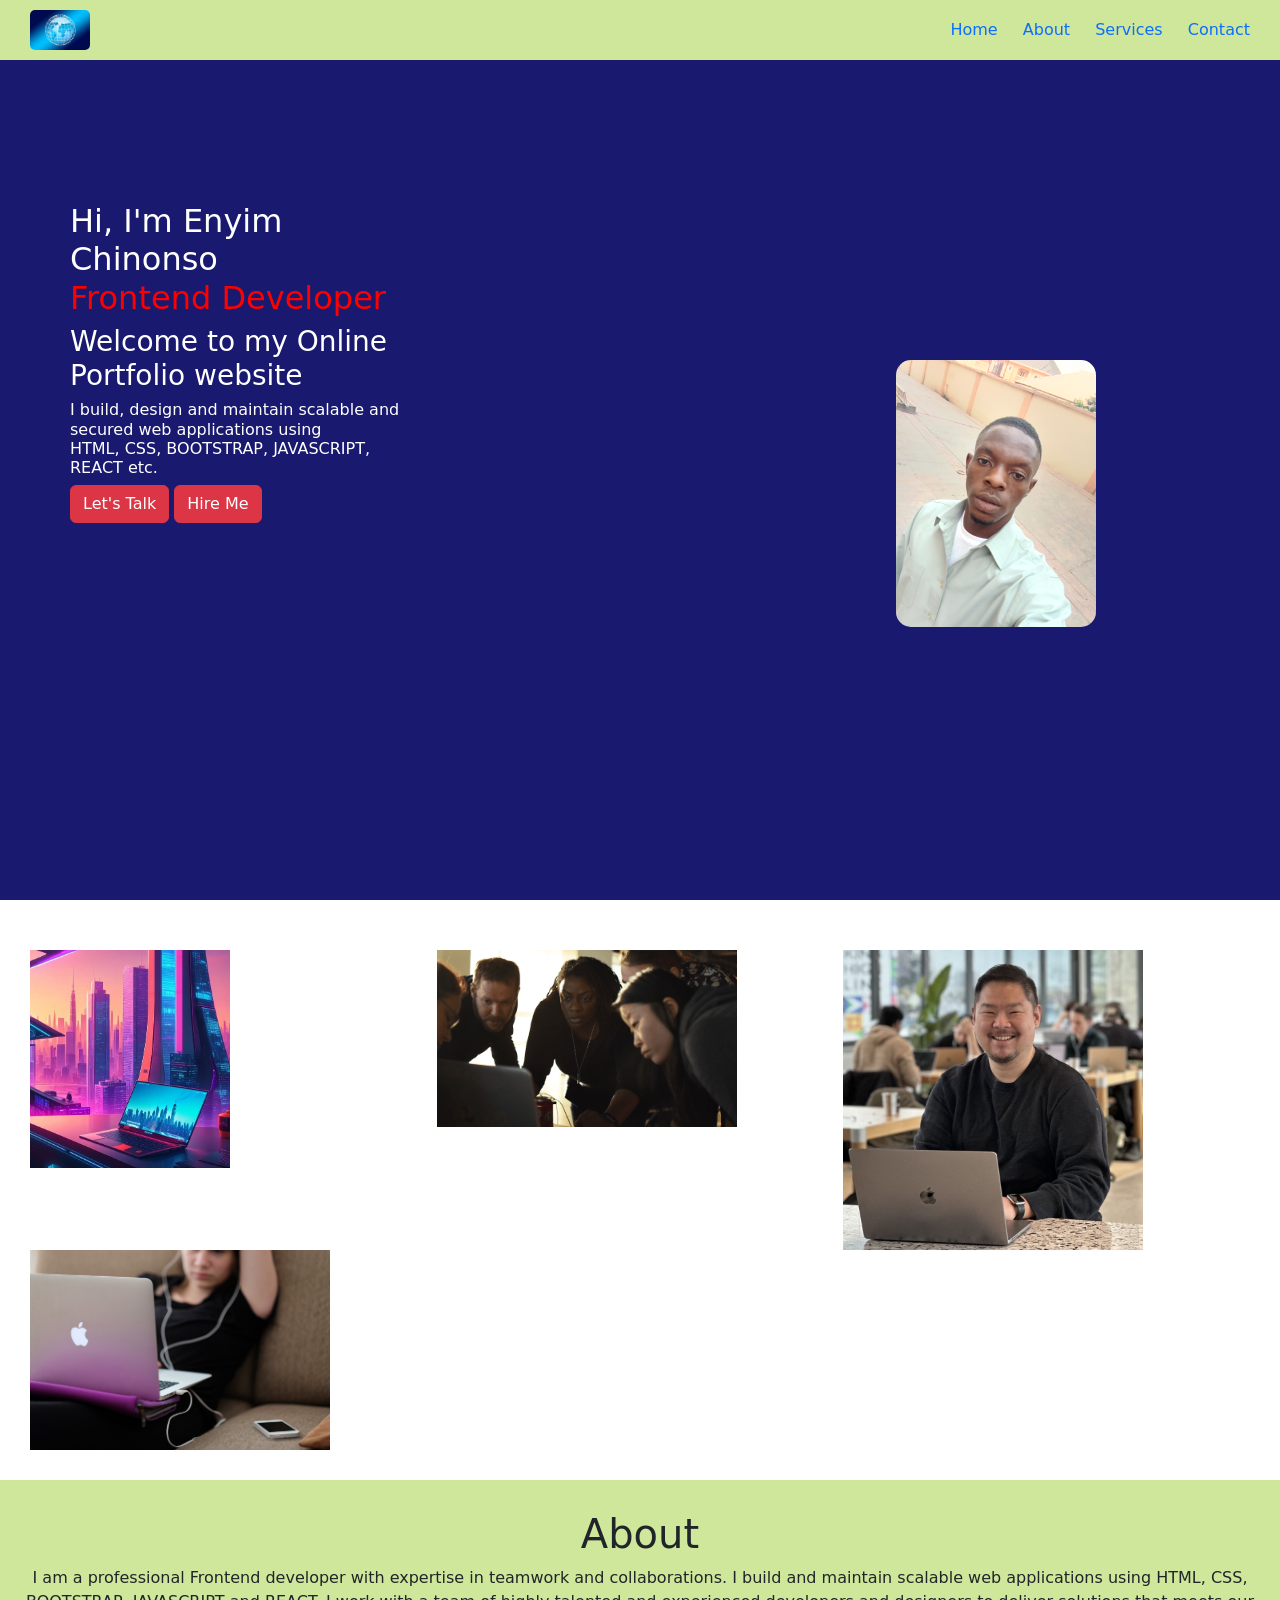
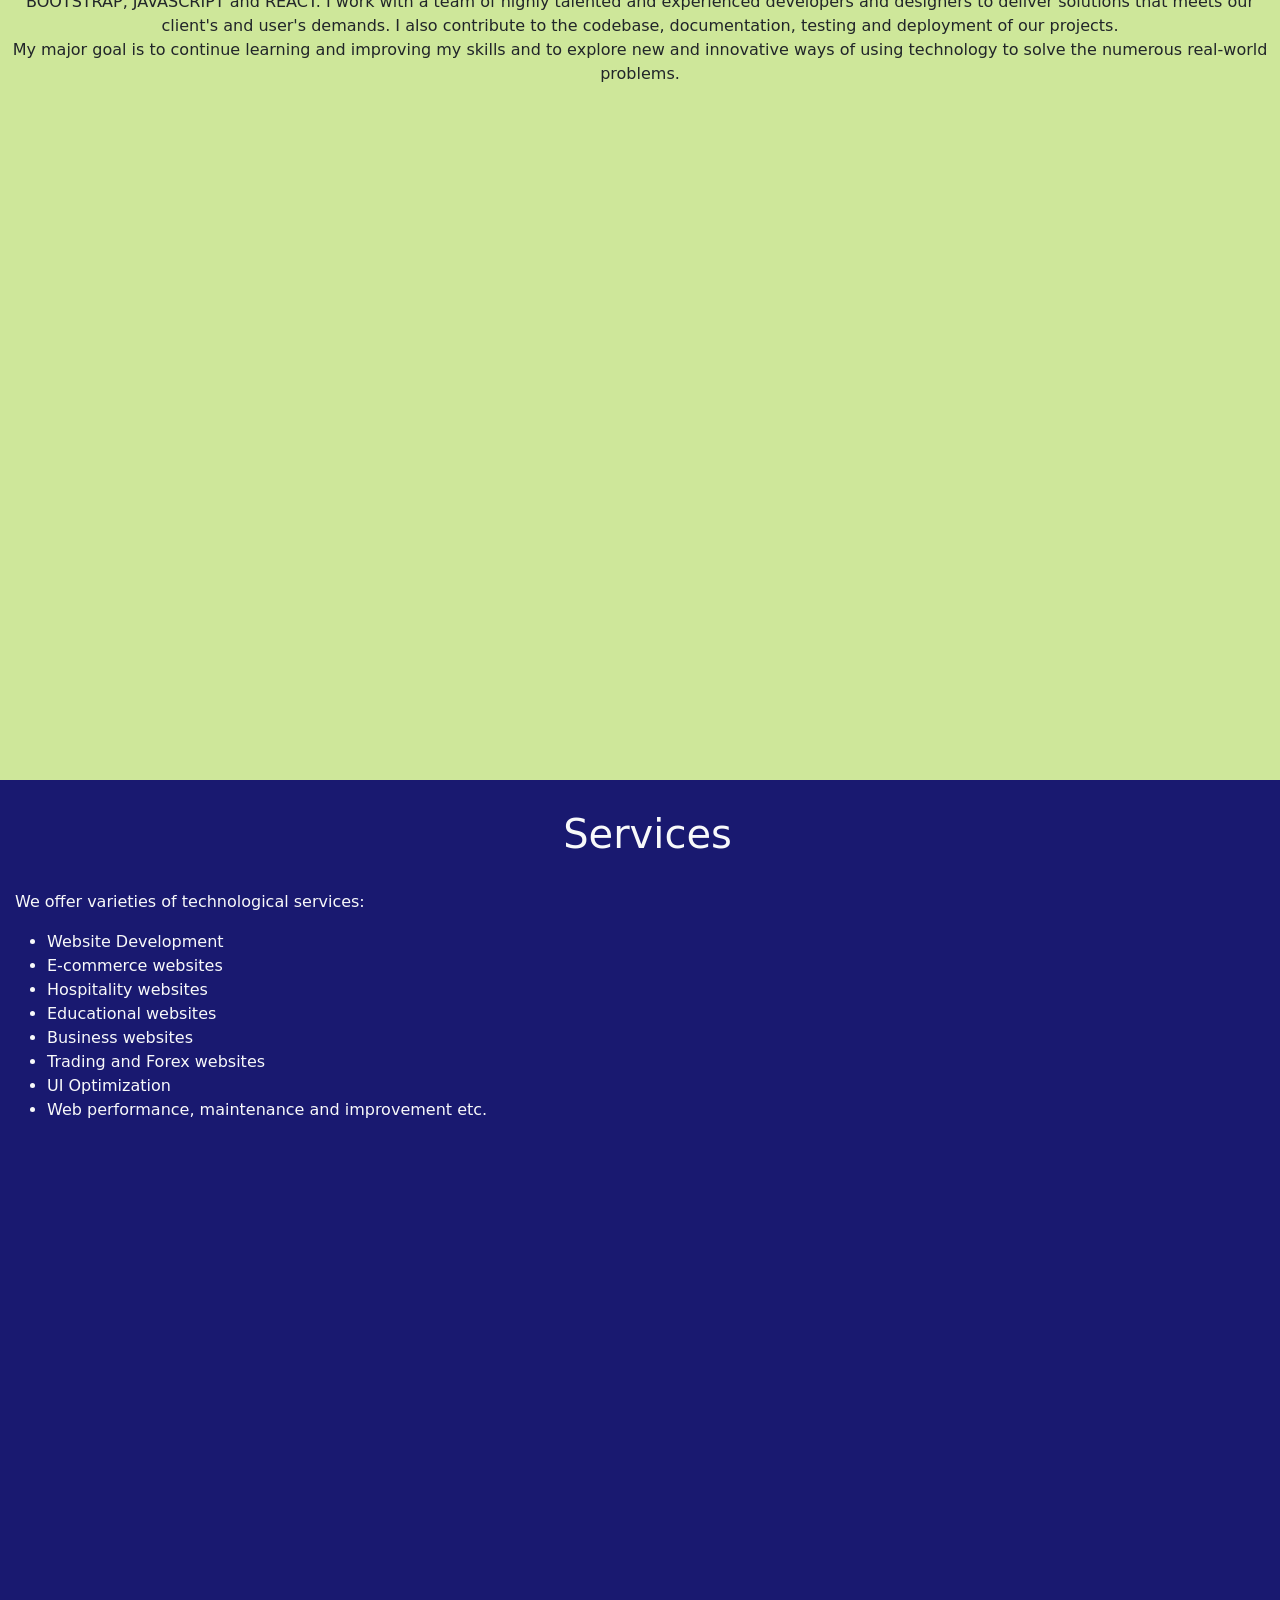
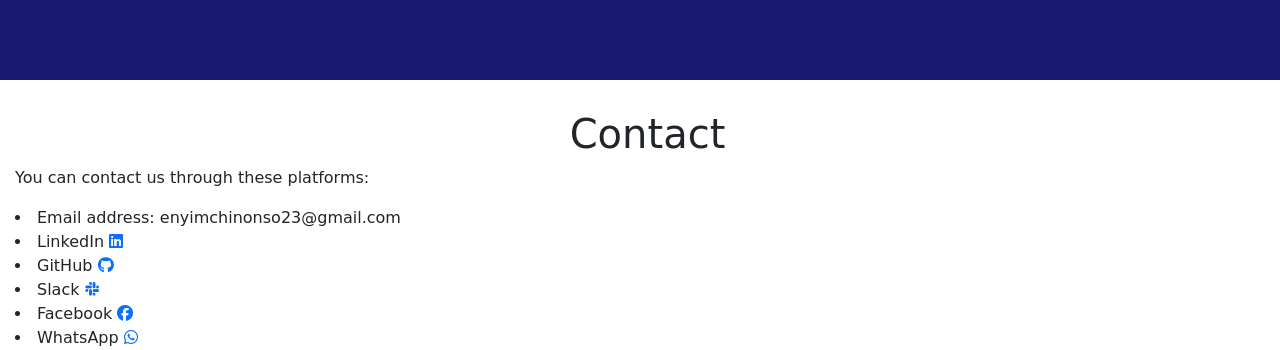
<file: index.html>
<!DOCTYPE html>
<html lang="en">
  <head>
    <meta charset="UTF-8" />
    <meta name="viewport" content="width=device-width, initial-scale=1.0" />
    <title>Online portfolio</title>
    <link rel="stylesheet" href="./CSS/index.css" />
    <link
      rel="stylesheet"
      href="./bootstrap-5.3.3-dist/css/bootstrap.min.css"
    />
    <link rel="stylesheet" href="./fontawesome-free-6.7.2-web/css/all.min.css">
  </head>
  <body>

    <style>
      html {
        scroll-behavior: smooth;
      }
    </style>

    <!-- Start of Nav bar -->
    <header>
      <a href="#">
        <img src="./Images/logo img.jpg" style="border-radius: 5px;" alt="Logo" width="60px" class="logo" />
      </a>

      <nav>
        <a href="#hero">Home</a>

        <a href="#about">About</a>

        <a href="#service">Services</a>

        <a href="#contact">Contact</a>
      </nav>
    </header>
    <!-- End of Nav bar -->
    

    <!-- Start of Hero section -->
      <div id="hero">
        <div id="hero-content">
          <h2>Hi, I'm Enyim Chinonso <br /><span>Frontend Developer</span></h2>

          <h3>Welcome to my Online Portfolio website</h3>
          <h6>
            I build, design and maintain scalable and secured web applications
            using <br />
            HTML, CSS, BOOTSTRAP, JAVASCRIPT, REACT etc.
          </h6>

          <div class="btn-box">
            <a href="#" id="let'sTalk" class="btn btn-danger">Let's Talk</a>

            <a href="mailto:enyimchinonso23@gmail.com" target="_blank" class="btn btn-danger">Hire Me</a>
            

            <!-- <a href="#" class="btn btn-danger">Hire Me</a> -->
          </div>
        </div>

        <img src="./Images/IMG_20240131_095209_547.jpg" width="200px" alt="pix" />
      </div>
    
    <!-- End of Hero  section -->

     <!-- Start of pictures section -->
     <div id="image">
      <img src="./Images/Ai-generated.webp" width="200px"  alt="pix-1">
       
      <img src="./Images/Black CTO.png" width="300px" alt="pix-2"> 

      <img src="./Images/Alvin_Lim image.jpeg" width="300px"  alt="pix-3">

      <img src="./Images/Apple computer girl.jpg" width="300px" alt="pix-4">
    </div>
    <!-- End of pictures section -->
     

    <!-- Start of About section -->
     <div align="center" id="about">
    <h1>About</h1>
    <p>I am a professional Frontend developer with expertise in teamwork and collaborations. I build and maintain scalable web applications using HTML, CSS, BOOTSTRAP, JAVASCRIPT and REACT. I work with a team of highly talented and experienced developers and designers to deliver solutions that meets our client's and user's demands. I also contribute to the codebase, documentation, testing and deployment of our projects. <br>
    My major goal is to continue learning and improving my skills and to explore new and innovative ways of using technology to solve the numerous real-world problems.
     </p>
  </div>
    <!-- End of About section -->


    <!-- Start of Services section -->

    <div id="service" class="text-light">
      <h1 align="center" >Services</h1> <br>
      <p>We offer varieties of technological services:</p>
      <ul>
        <li>Website Development</li>
        <li>E-commerce websites</li>
        <li>Hospitality websites</li>
        <li>Educational websites</li>
        <li>Business websites</li>
        <li>Trading and Forex websites</li>
        <li>UI Optimization</li>
        <li>Web performance, maintenance and improvement etc.</li>
      </ul>
    </div>
<!-- End of Services section -->


    <!-- Start of Contact section -->
     <div id="contact">
      <h1 align="center">Contact</h1> 
       <p>You can contact us through these platforms:</p>
       <li>Email address: enyimchinonso23@gmail.com</li>       
      <li>
        LinkedIn
        <a href="https://linkedin.com/in/Chinonso Enyim" target="_blank">
          <i class="fab fa-linkedin"></i>
        </a>
      </li>

       <li>
        GitHub
        <a href="https://github.com/Enyim-Chinonso" target="_blank">
          <i class="fab fa-github"></i>
        </a>
      </li>

      <li>
        Slack
        <a href="https://slack.com/Enyim Chinonso" target="_blank">
          <i class="fab fa-slack"></i>
        </a>
      </li>

      <li>
        Facebook
        <a href="https://facebook.com/Chinonso Enyim" target="_blank">
          <i class="fab fa-facebook"></i>
        </a>
      </li>

      <li>
        WhatsApp
        <a href="https://wa.me/8108111761" target="_blank">
          <i class="fab fa-whatsapp"></i>
        </a>
      </li>

    

     </div>
    <!-- End of Contact section -->


    <script src="./bootstrap-5.3.3-dist/js/bootstrap.min.js"></script>
    <script src="./Script/script.js"></script>
  </body>
</html>
</file>
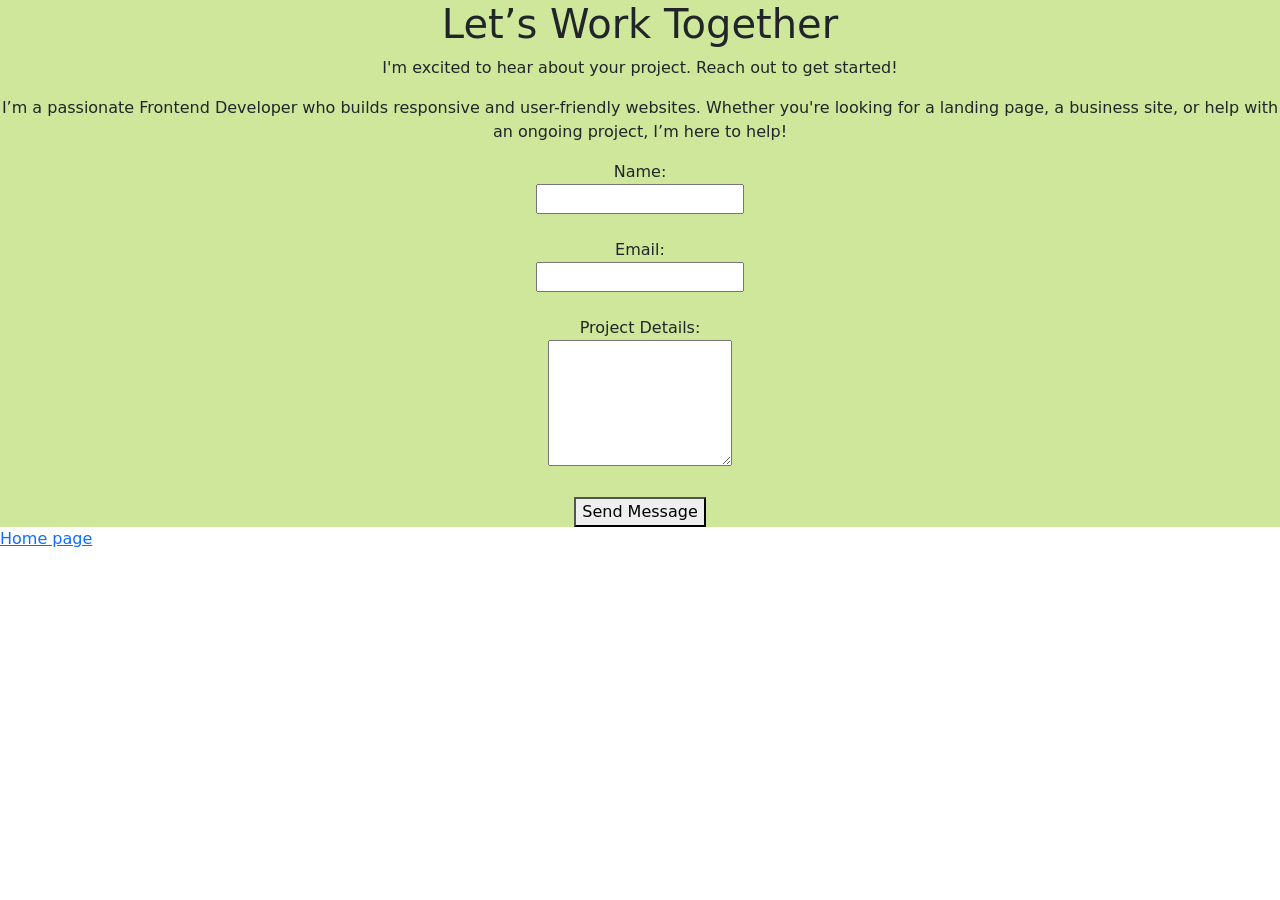
<file: let'sTalk.html>
<!DOCTYPE html>
<html lang="en">
<head>
    <meta charset="UTF-8">
    <meta name="viewport" content="width=device-width, initial-scale=1.0">
    <title>Hire Me</title>
    <link rel="stylesheet" href="./CSS/index.css">
    <link rel="stylesheet" href="./bootstrap-5.3.3-dist/css/bootstrap.min.css">
</head>
<body>
    <div align="center" id="talk">
    <h1>Let’s Work Together</h1>
<p>I'm excited to hear about your project. Reach out to get started!</p>
<p><p>I’m a passionate Frontend Developer who builds responsive and user-friendly websites. Whether you're looking for a landing page, a business site, or help with an ongoing project, I’m here to help!</p>
</p>



<form id="form"   action="https://formspree.io/f/mvgakael"
method="POST">
    <label for="name">Name:</label> <br>
    <input type="text" id="name" name="name" required> <br> <br>
  
    <label for="email">Email:</label> <br>
    <input type="email" id="email" name="email" required> <br> <br>
  
    <label for="message">Project Details:</label> <br>
    <textarea name="message" id="message" rows="5" required></textarea> <br> <br>
  
    <button type="submit">Send Message</button>
  </form>

</div>

<a href="index.html">Home page</a>
  
<script src="./bootstrap-5.3.3-dist/js/bootstrap.min.js"></script>
<script src="./Script/script.js"></script>
</body>
</html>
</file>
<file: CSS/index.css>
*{
    margin: 0; 
}

body {
    /* background: url(../Images/pixabay\ background.jpg);  */
         background-color: #f0f0f0 ; 
         /* overflow-x: hidden; */

}

html {
    scroll-behavior: smooth;
}

:root {
  --appearance: rgb(62, 65, 67);
  --appearance-2: rgb(106, 111, 115);
}
.flex {
  display: flex;
}

/* Start of Nav bar styling */
 header{
    top: 0;
    left: 0;
    width: 100%;
    height: 50px;
    padding: 30px;
    background: rgb(206, 231, 154);
    display: flex;
    justify-content: space-between;
    align-items: center;
    z-index: 100;
    position: fixed; 
}

nav a {
 margin-left: 20px;
 text-decoration: none;
}

nav a:hover  {
    color: red;
    transition: .3s;
}
/* End of Nav bar styling */



/* Hero section styling */
#hero {
    height: 100vh;
    width: 100%;
    background-color: midnightblue !important;
    padding-top: 10px;

}

#hero-content {
    color: white;
    height: 120px;
    width: 350px;
    margin: 70px;
    margin-top: 15%;
    position: relative;  

}

#hero h2 span {
    color: red;
}

#hero img {
position: absolute;
left: 70%;
top: 40%;
border-radius: 15px;
}
/* Hero section styling */


/* About section styling */
#about {
padding-top: 30px; 
scroll-behavior: smooth;
width: 100%;
height: 100vh;
background: rgb(206, 231, 154);
/* margin: 20px; */

}
/* About section styling */


/* Service section styling */
#service {
    background-color: midnightblue;
    padding-top: 30px;
    width: 100%;
    height: 100vh;
    padding-left: 15px;
    /* margin: 20px; */

}
/* Service section styling */


/* Contact section styling */
#contact {
    padding-top: 30px;
    padding-left: 15px;
    width: 100%;   
    /* margin: 20px; */

}
/* Contact section styling */

/* #image {
     display: flex;
    gap: 3px;
    width: 100%; 
   
} */


/* 
#image {
    display: grid;
    grid-template-columns: repeat(3, 1fr); 
    margin-top: 20px;
    padding: 30px;

}


#image {
    opacity: 0;
    transform: translateY(50px);
    animation: fadeUp 2s ease-in-out forwards;
}

@keyframes fadeUp {
    0% {
        opacity: 0;
        transform: translateY(50px);
    }

    100% {
        opacity: 1;
        transform: translateY(0);
    }
} */

#image {
    display: grid;
    grid-template-columns: repeat(3, 1fr);
    margin-top: 20px;
    padding: 30px;
    opacity: 0; /* Initially hidden */
    transform: translateY(50px);
    animation: fadeUp 2s ease-in-out forwards;
}

@keyframes fadeUp {
    0% {
        opacity: 0;
        transform: translateY(50px);
    }

    100% {
        opacity: 1;
        transform: translateY(0);
    }
}


#talk {
    background-color: rgb(206, 231, 154);
}
</file>
